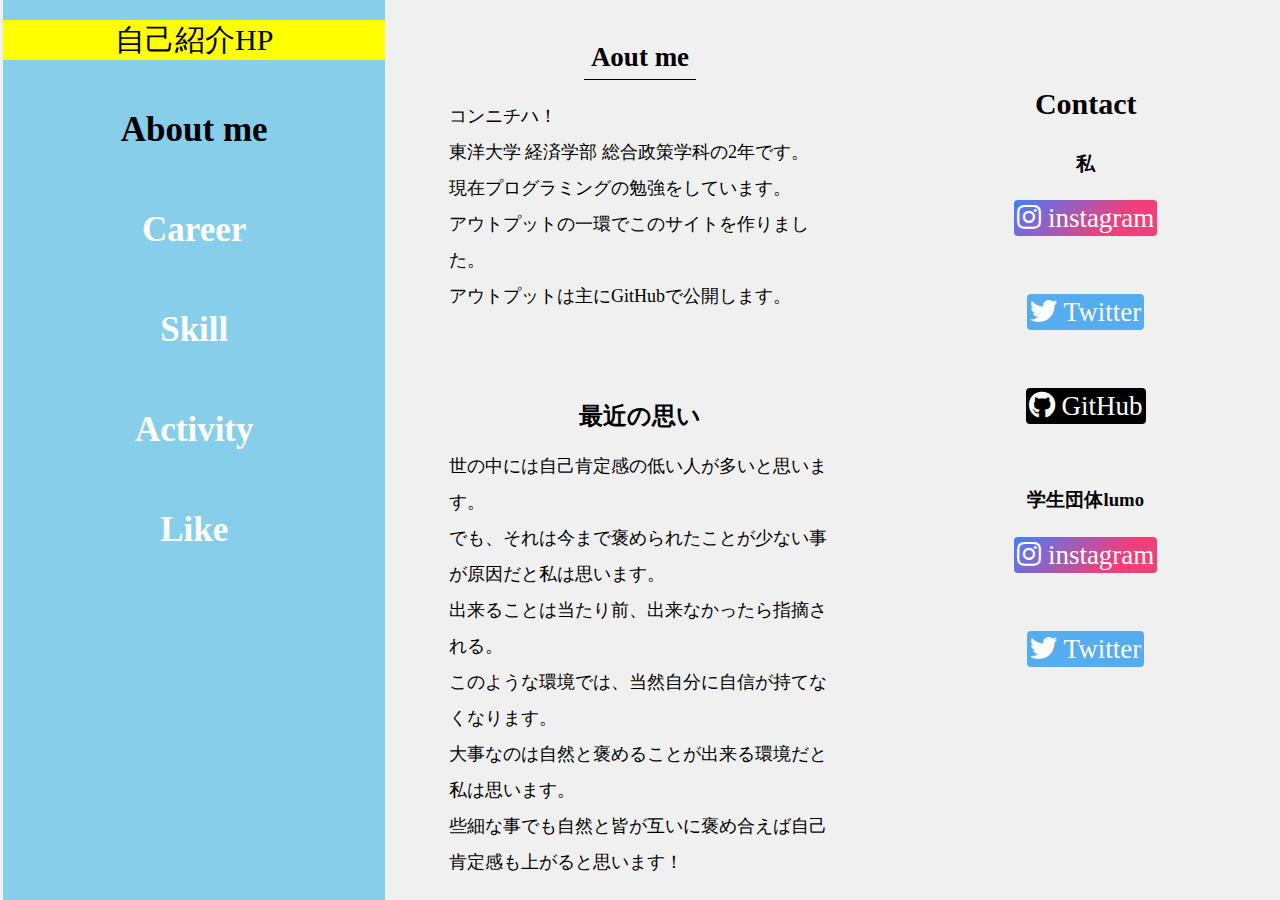
<file: index.html>
<!DOCTYPE html>
<html lang="ja">

<head>
    <meta charset="UTF-8">
    <meta name="viewport" content="width=device-width, initial-scale=1.0">
    <meta http-equiv="X-UA-Compatible" content="ie=edge">
    <title>Document</title>
    <link rel="stylesheet" href="css/main.css">
    <link rel="stylesheet" href="https://use.fontawesome.com/releases/v5.6.3/css/all.css">
</head>

<body>
    <header>
        <div id="js-toggleMenu" class="ham">
            <span></span>
            <span></span>
            <span></span>
        </div>
        <h1>自己紹介HP</h1>
    </header>

    <div class="about">

        <div class="spMenu">
            <ul class="spMenu-container">
                <li><a class="menu1" href="index.html"> About me</a></li>
                <li><a class="menu2" href="career.html"> Career</a></li>
                <li><a class="menu3" href="skill.html">Skill</a></li>
                <li><a class="menu4" href="activity.html">Activity</a></li>
                <li><a class="menu5" href="like.html">Like</a></li>
                <li><a class="menu6" href="contact.html">Contact</a></li>
            </ul>
        </div>

        <section>


            <div class="menu">
                <h1>自己紹介HP</h1>
                <ul>
                    <li><a class="menu1" href="index.html"> About me</a></li>
                    <li><a class="menu2" href="career.html"> Career</a></li>
                    <li><a class="menu3" href="skill.html">Skill</a></li>
                    <li><a class="menu4" href="activity.html">Activity</a></li>
                    <li><a class="menu5" href="like.html">Like</a></li>
                </ul>
            </div>

            <div class="content">
                <h1>Aout me</h1>
                <P>コンニチハ！
                    <br>東洋大学 経済学部 総合政策学科の2年です。
                    <br> 現在プログラミングの勉強をしています。
                    <br> アウトプットの一環でこのサイトを作りました。
                    <br>アウトプットは主にGitHubで公開します。
                </P>

                <h2>最近の思い</h2>
                <p>世の中には自己肯定感の低い人が多いと思います。
                    <br>でも、それは今まで褒められたことが少ない事が原因だと私は思います。
                    <br>出来ることは当たり前、出来なかったら指摘される。
                    <br>このような環境では、当然自分に自信が持てなくなります。
                    <br>大事なのは自然と褒めることが出来る環境だと私は思います。
                    <br>些細な事でも自然と皆が互いに褒め合えば自己肯定感も上がると思います！
                </p>

                <!-- <div class="content-sns">
                    <h2>Contact</h2>
                    <h3>私</h3>
                    <div id="social-icon">
                        <ul>
                            <li>
                                <a href="https://www.instagram.com/hiromitsu_kurokawa" class="btn instagram">
                                    <i class="fab fa-instagram"></i>
                                    instagram
                                </a>
                            </li>
                            <li>
                                <a href="https://twitter.com/hiromitsu_10" class="btn twitter">
                                    <i class="fab fa-twitter"></i>
                                    Twitter
                                </a>
                            </li>
                            <li>
                                <a href="https://github.com/hiromitsu-10" class="btn github">
                                    <i class="fab fa-github"></i>
                                    GitHub
                                </a>
                            </li>
                        </ul>
                    </div>
                    <h3>学生団体lumo</h3>
                    <ul>
                        <li>
                            <a href="https://www.instagram.com/lumogakudan77" class="btn instagram">
                                <i class="fab fa-instagram"></i>
                                instagram
                            </a>
                        </li>
                        <li>
                            <a href="https://twitter.com/lumo32727045" class="btn twitter">
                                <i class="fab fa-twitter"></i>
                                Twitter
                            </a>
                        </li>
                    </ul>
                </div> -->

            </div>

            <div class="sns">
                <h2>Contact</h2>
                <h3>私</h3>
                <div id="social-icon">
                    <ul>
                        <li>
                            <a href="https://www.instagram.com/hiromitsu_kurokawa" class="btn instagram">
                                <i class="fab fa-instagram"></i>
                                instagram
                            </a>
                        </li>
                        <li>
                            <a href="https://twitter.com/hiromitsu_10" class="btn twitter">
                                <i class="fab fa-twitter"></i>
                                Twitter
                            </a>
                        </li>
                        <li>
                            <a href="https://github.com/hiromitsu-10" class="btn github">
                                <i class="fab fa-github"></i>
                                GitHub
                            </a>
                        </li>
                    </ul>
                </div>
                <h3>学生団体lumo</h3>
                <ul>
                    <li>
                        <a href="https://www.instagram.com/lumogakudan77" class="btn instagram">
                            <i class="fab fa-instagram"></i>
                            instagram
                        </a>
                    </li>
                    <li>
                        <a href="https://twitter.com/lumo32727045" class="btn twitter">
                            <i class="fab fa-twitter"></i>
                            Twitter
                        </a>
                    </li>
                </ul>
            </div>

        </section>

    </div>
    <script src="main.js"></script>
</body>

</html>
</file>
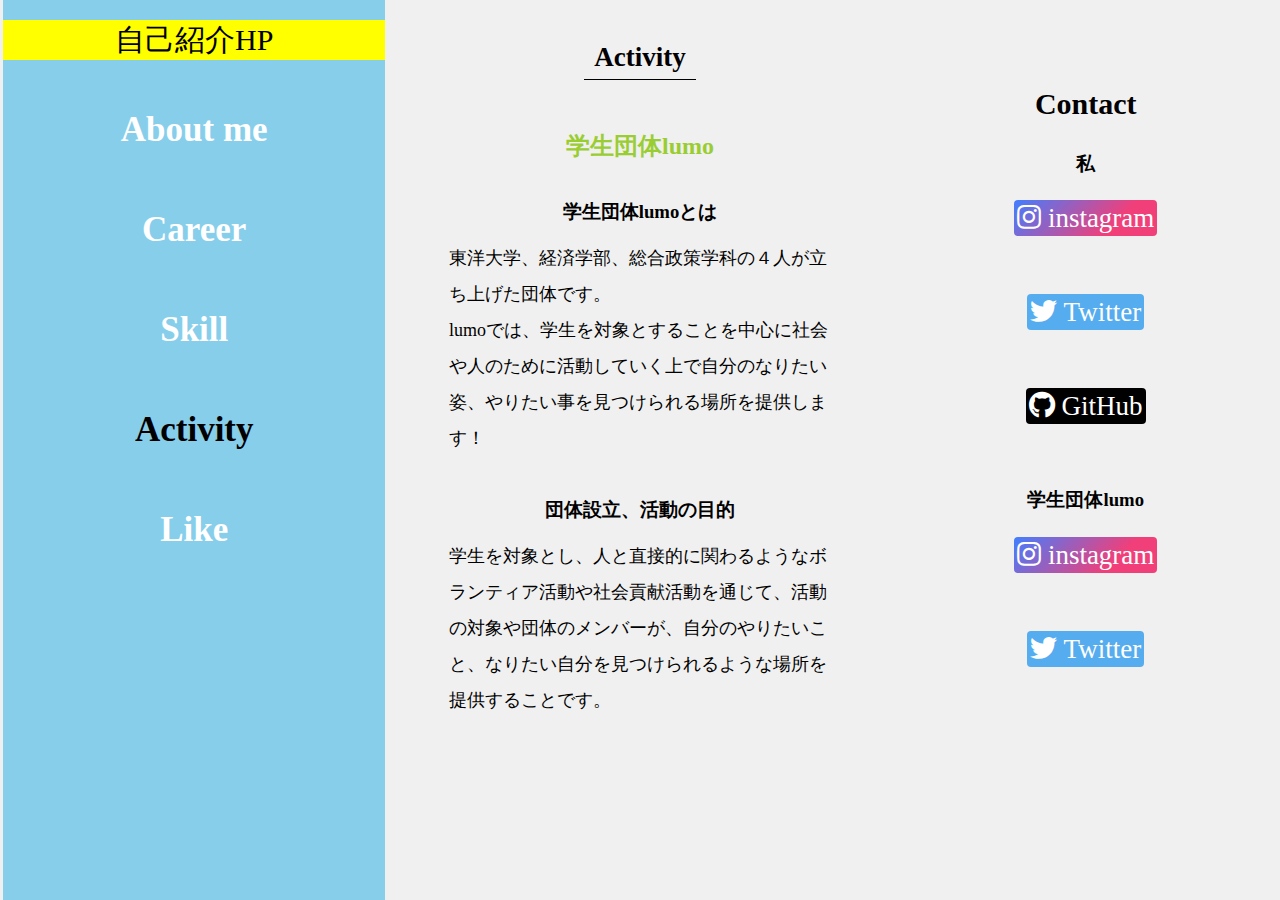
<file: activity.html>
<!DOCTYPE html>
<html lang="ja">

<head>
    <meta charset="UTF-8">
    <meta name="viewport" content="width=device-width, initial-scale=1.0">
    <meta http-equiv="X-UA-Compatible" content="ie=edge">
    <title>Document</title>
    <link rel="stylesheet" href="css/main.css">
    <link rel="stylesheet" href="https://use.fontawesome.com/releases/v5.6.3/css/all.css">
</head>

<body>
    <header>
        <div id="js-toggleMenu" class="ham">
            <span></span>
            <span></span>
            <span></span>
        </div>
        <h1>自己紹介HP</h1>
    </header>

    <div class="activity">

        <div class="spMenu">
            <ul class="spMenu-container">
                <li><a class="menu1" href="index.html"> About me</a></li>
                <li><a class="menu2" href="career.html"> Career</a></li>
                <li><a class="menu3" href="skill.html">Skill</a></li>
                <li><a class="menu4" href="activity.html">Activity</a></li>
                <li><a class="menu5" href="like.html">Like</a></li>
                <li><a class="menu6" href="contact.html">Contact</a></li>
            </ul>
        </div>

        <section>

            <div class="menu">
                <h1>自己紹介HP</h1>
                <ul>
                    <li><a class="menu1" href="index.html"> About me</a></li>
                    <li><a class="menu2" href="career.html"> Career</a></li>
                    <li><a class="menu3" href="skill.html">Skill</a></li>
                    <li><a class="menu4" href="activity.html">Activity</a></li>
                    <li><a class="menu5" href="like.html">Like</a></li>
                </ul>
            </div>

            <div class="content">
                <h1>Activity</h1>
                <h2>学生団体lumo</h2>
                <h3>学生団体lumoとは</h3>
                <p>東洋大学、経済学部、総合政策学科の４人が立ち上げた団体です。
                    <br>
                    lumoでは、学生を対象とすることを中心に社会や人のために活動していく上で自分のなりたい姿、やりたい事を見つけられる場所を提供します！
                </p>
                <h3>団体設立、活動の目的</h3>
                <p>学生を対象とし、人と直接的に関わるようなボランティア活動や社会貢献活動を通じて、活動の対象や団体のメンバーが、自分のやりたいこと、なりたい自分を見つけられるような場所を提供することです。
                </p>
            </div>
            <div class="sns">
                <h2>Contact</h2>
                <h3>私</h3>
                <div id="social-icon">
                    <ul>
                        <li>
                            <a href="https://www.instagram.com/hiromitsu_kurokawa" class="btn instagram">
                                <i class="fab fa-instagram"></i>
                                instagram
                            </a>
                        </li>
                        <li>
                            <a href="https://twitter.com/hiromitsu_10" class="btn twitter">
                                <i class="fab fa-twitter"></i>
                                Twitter
                            </a>
                        </li>
                        <li>
                            <a href="https://github.com/hiromitsu-10" class="btn github">
                                <i class="fab fa-github"></i>
                                GitHub
                            </a>
                        </li>
                    </ul>
                </div>
                <h3>学生団体lumo</h3>
                <ul>
                    <li>
                        <a href="https://www.instagram.com/lumogakudan77" class="btn instagram">
                            <i class="fab fa-instagram"></i>
                            instagram
                        </a>
                    </li>
                    <li>
                        <a href="https://twitter.com/lumo32727045" class="btn twitter">
                            <i class="fab fa-twitter"></i>
                            Twitter
                        </a>
                    </li>
                </ul>
            </div>

        </section>

    </div>
    <script src="main.js"></script>
</body>

</html>
</file>
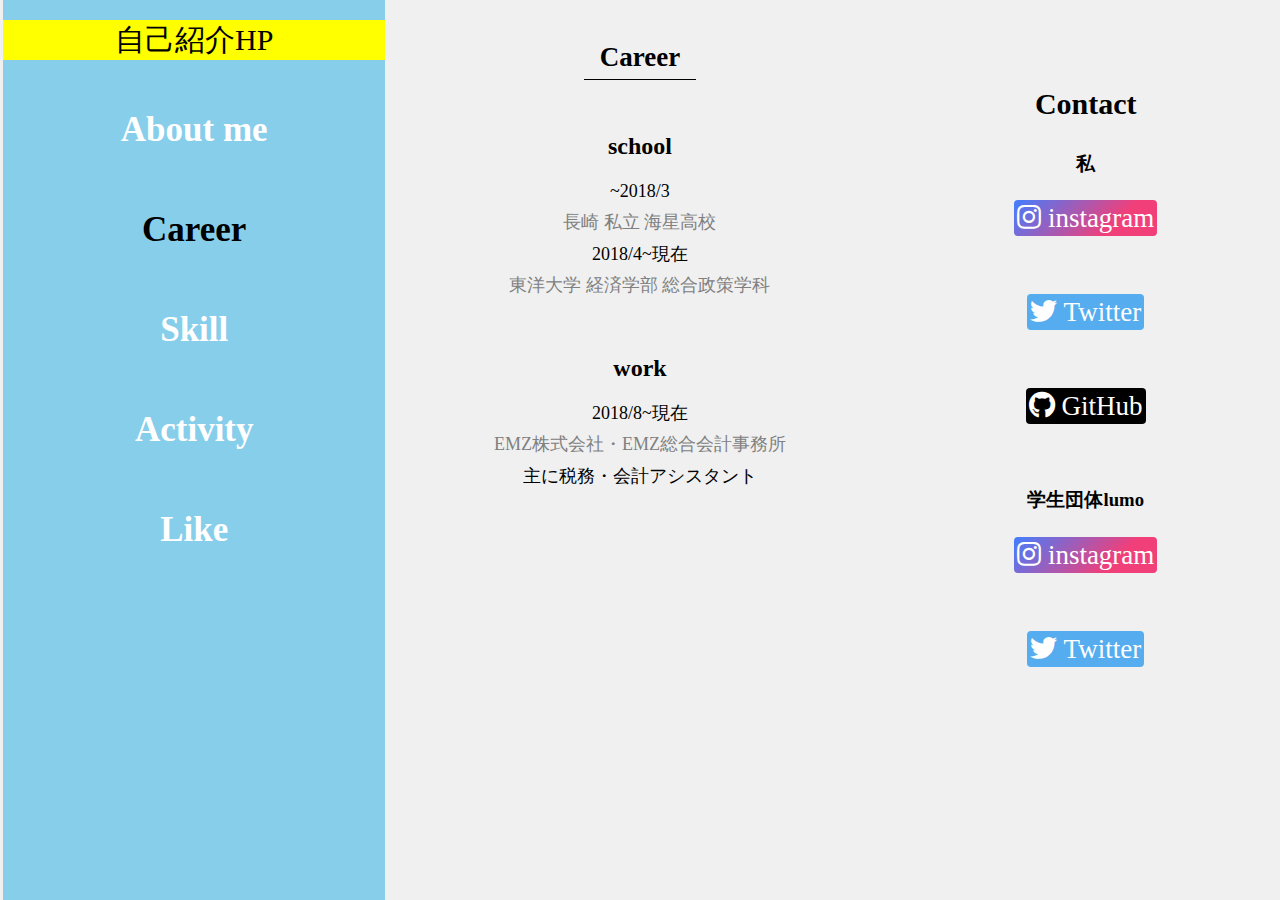
<file: career.html>
<!DOCTYPE html>
<html lang="ja">

<head>
    <meta charset="UTF-8">
    <meta name="viewport" content="width=device-width, initial-scale=1.0">
    <meta http-equiv="X-UA-Compatible" content="ie=edge">
    <title>Document</title>
    <link rel="stylesheet" href="css/main.css">
    <link rel="stylesheet" href="https://use.fontawesome.com/releases/v5.6.3/css/all.css">
</head>

<body>
    <header>
        <div id="js-toggleMenu" class="ham">
            <span></span>
            <span></span>
            <span></span>
        </div>
        <h1>自己紹介HP</h1>
    </header>

    <div class="career">

        <div class="spMenu">
            <ul class="spMenu-container">
                <li><a class="menu1" href="index.html"> About me</a></li>
                <li><a class="menu2" href="career.html"> Career</a></li>
                <li><a class="menu3" href="skill.html">Skill</a></li>
                <li><a class="menu4" href="activity.html">Activity</a></li>
                <li><a class="menu5" href="like.html">Like</a></li>
                <li><a class="menu6" href="contact.html">Contact</a></li>
            </ul>
        </div>

        <section>
            <div class="menu">
                <h1>自己紹介HP</h1>
                <ul>
                    <li><a class="menu1" href="index.html"> About me</a></li>
                    <li><a class="menu2" href="career.html"> Career</a></li>
                    <li><a class="menu3" href="skill.html">Skill</a></li>
                    <li><a class="menu4" href="activity.html">Activity</a></li>
                    <li><a class="menu5" href="like.html">Like</a></li>
                </ul>
            </div>

            <div class="content">
                <h1>Career</h1>
                <h2>school</h2>

                <p>~2018/3</p>
                <a href="http://www.kaisei-ngs.ed.jp/">長崎 私立 海星高校</a>


                <p>2018/4~現在</p>
                <a href="http://www.toyo.ac.jp/nyushi/undergraduate/eco/dpol/">東洋大学 経済学部 総合政策学科</a>


                <h2>work</h2>

                <p>2018/8~現在</p>
                <a href="https://emzgroup.com/">EMZ株式会社・EMZ総合会計事務所</a>
                <p>主に税務・会計アシスタント</p>

            </div>

            <div class="sns">
                <h2>Contact</h2>
                <h3>私</h3>
                <div id="social-icon">
                    <ul>
                        <li>
                            <a href="https://www.instagram.com/hiromitsu_kurokawa" class="btn instagram">
                                <i class="fab fa-instagram"></i>
                                instagram
                            </a>
                        </li>
                        <li>
                            <a href="https://twitter.com/hiromitsu_10" class="btn twitter">
                                <i class="fab fa-twitter"></i>
                                Twitter
                            </a>
                        </li>
                        <li>
                            <a href="https://github.com/hiromitsu-10" class="btn github">
                                <i class="fab fa-github"></i>
                                GitHub
                            </a>
                        </li>
                    </ul>
                </div>
                <h3>学生団体lumo</h3>
                <ul>
                    <li>
                        <a href="https://www.instagram.com/lumogakudan77" class="btn instagram">
                            <i class="fab fa-instagram"></i>
                            instagram
                        </a>
                    </li>
                    <li>
                        <a href="https://twitter.com/lumo32727045" class="btn twitter">
                            <i class="fab fa-twitter"></i>
                            Twitter
                        </a>
                    </li>
                </ul>
            </div>

        </section>

    </div>
    <script src="main.js"></script>
</body>

</html>
</file>
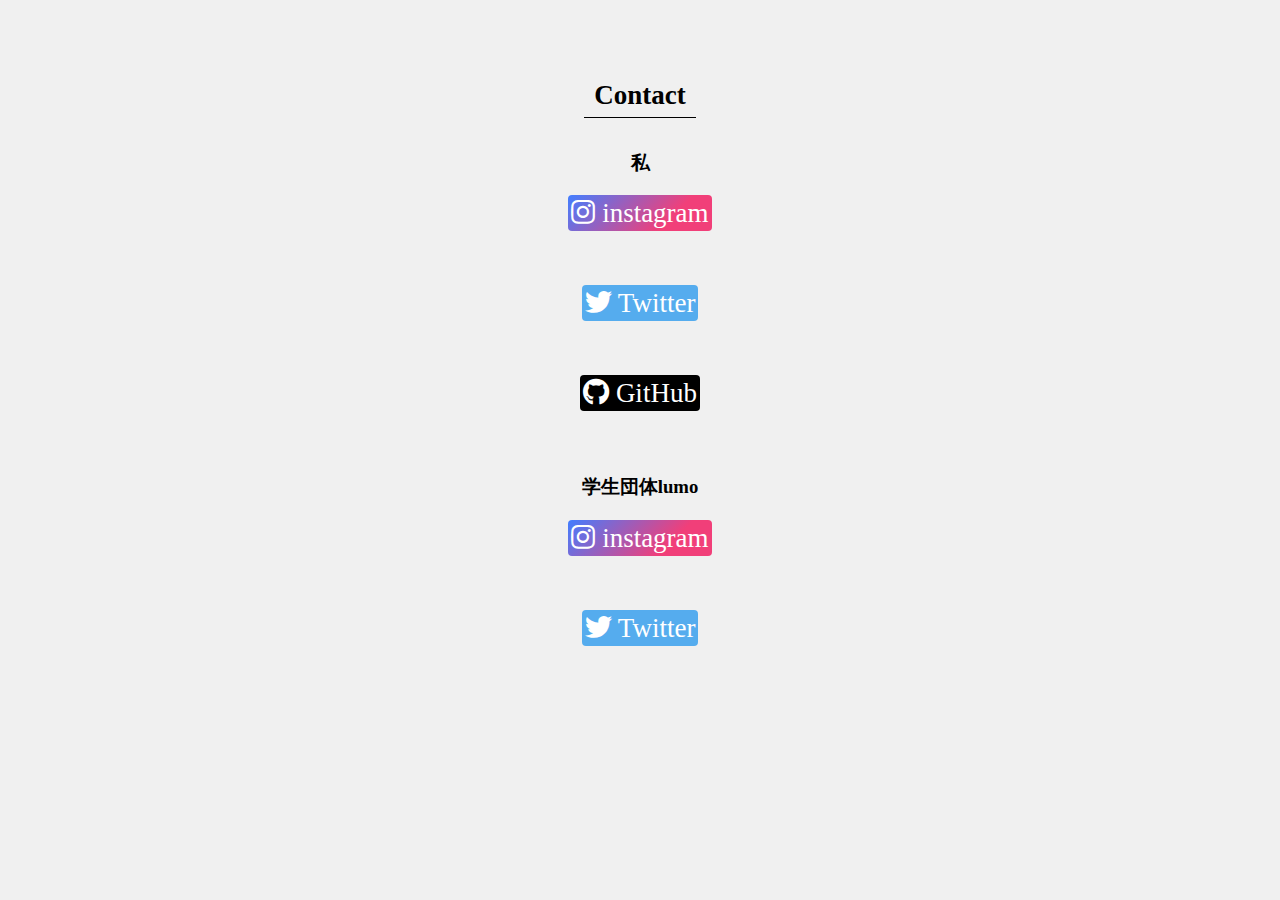
<file: contact.html>
<!DOCTYPE html>
<html lang="ja">

<head>
    <meta charset="UTF-8">
    <meta name="viewport" content="width=device-width, initial-scale=1.0">
    <meta http-equiv="X-UA-Compatible" content="ie=edge">
    <title>Document</title>
    <link rel="stylesheet" href="css/main.css">
    <link rel="stylesheet" href="https://use.fontawesome.com/releases/v5.6.3/css/all.css">
</head>

<body>
    <header>
        <div id="js-toggleMenu" class="ham">
            <span></span>
            <span></span>
            <span></span>
        </div>
        <h1>自己紹介HP</h1>
    </header>

    <div class="contact">

        <div class="spMenu">
            <ul class="spMenu-container">
                <li><a class="menu1" href="index.html"> About me</a></li>
                <li><a class="menu2" href="career.html"> Career</a></li>
                <li><a class="menu3" href="skill.html">Skill</a></li>
                <li><a class="menu4" href="activity.html">Activity</a></li>
                <li><a class="menu5" href="like.html">Like</a></li>
                <li><a class="menu6" href="contact.html">Contact</a></li>
            </ul>
        </div>

        <section>


            <!-- <div class="menu">
                <h1>自己紹介HP</h1>
                <ul>
                    <li><a class="menu1" href="about.html"> About me</a></li>
                    <li><a class="menu2" href="career.html"> Career</a></li>
                    <li><a class="menu3" href="skill.html">Skill</a></li>
                    <li><a class="menu4" href="activity.html">Activity</a></li>
                    <li><a class="menu5" href="like.html">Like</a></li>
                </ul>
            </div> -->

            <div class="content">
                <h1>Contact</h1>
                <h3>私</h3>
                <div class="me">
                    <ul>
                        <div id="social-icon">
                            <li>
                        </div>
                        <a href="https://www.instagram.com/hiromitsu_kurokawa" class="btn instagram">
                            <i class="fab fa-instagram"></i>
                            instagram
                        </a>
                        </li>
                        <li>
                            <a href="https://twitter.com/hiromitsu_10" class="btn twitter">
                                <i class="fab fa-twitter"></i>
                                Twitter
                            </a>
                        </li>
                        <li>
                            <a href="https://github.com/hiromitsu-10" class="btn github">
                                <i class="fab fa-github"></i>
                                GitHub
                            </a>
                        </li>
                    </ul>
                </div>

                <div class="lumo">
                    <h3>学生団体lumo</h3>
                    <ul>
                        <li>
                            <a href="https://www.instagram.com/lumogakudan77" class="btn instagram">
                                <i class="fab fa-instagram"></i>
                                instagram
                            </a>
                        </li>
                        <li>
                            <a href="https://twitter.com/lumo32727045" class="btn twitter">
                                <i class="fab fa-twitter"></i>
                                Twitter
                            </a>
                        </li>
                    </ul>
                </div>
            </div>
        </section>

    </div>
    <script src="main.js"></script>
</body>

</html>
</file>
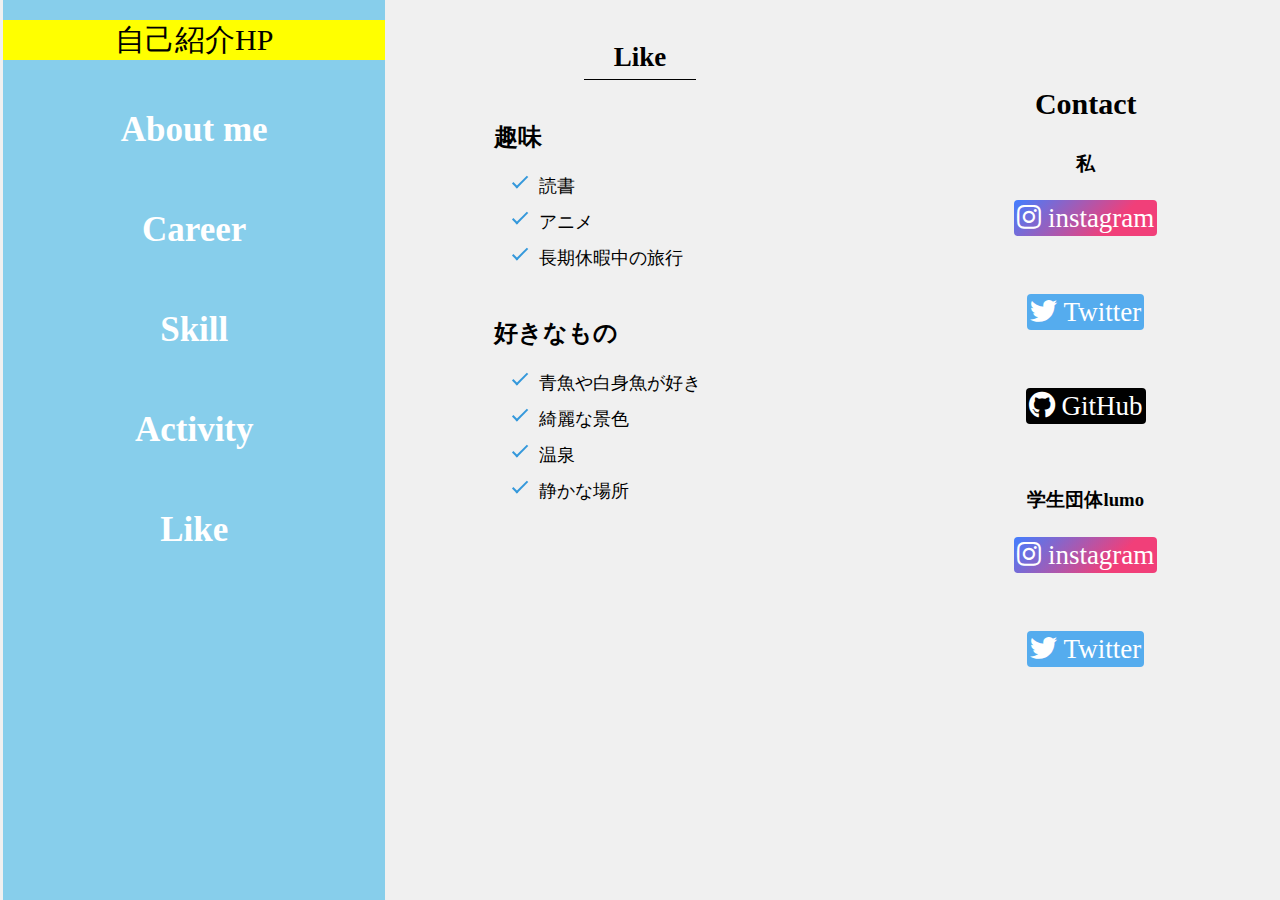
<file: like.html>
<!DOCTYPE html>
<html lang="ja">

<head>
    <meta charset="UTF-8">
    <meta name="viewport" content="width=device-width, initial-scale=1.0">
    <meta http-equiv="X-UA-Compatible" content="ie=edge">
    <title>Document</title>
    <link rel="stylesheet" href="css/main.css">
    <link rel="stylesheet" href="https://use.fontawesome.com/releases/v5.6.3/css/all.css">
</head>

<body>
    <header>
        <div id="js-toggleMenu" class="ham">
            <span></span>
            <span></span>
            <span></span>
        </div>
        <h1>自己紹介HP</h1>
    </header>

    <div class="like">

        <div class="spMenu">
            <ul class="spMenu-container">
                <li><a class="menu1" href="index.html"> About me</a></li>
                <li><a class="menu2" href="career.html"> Career</a></li>
                <li><a class="menu3" href="skill.html">Skill</a></li>
                <li><a class="menu4" href="activity.html">Activity</a></li>
                <li><a class="menu5" href="like.html">Like</a></li>
                <li><a class="menu6" href="contact.html">Contact</a></li>
            </ul>
        </div>

        <section>

            <div class="menu">
                <h1>自己紹介HP</h1>
                <ul>
                    <li><a class="menu1" href="index.html"> About me</a></li>
                    <li><a class="menu2" href="career.html"> Career</a></li>
                    <li><a class="menu3" href="skill.html">Skill</a></li>
                    <li><a class="menu4" href="activity.html">Activity</a></li>
                    <li><a class="menu5" href="like.html">Like</a></li>
                </ul>
            </div>

            <div class="content">
                <h1>Like</h1>
                <h2>趣味</h2>
                <ul>
                    <li>読書</li>
                    <li>アニメ</li>
                    <li>長期休暇中の旅行</li>
                </ul>
                <h2>好きなもの</h2>
                <ul>
                    <li>青魚や白身魚が好き</li>
                    <li>綺麗な景色</li>
                    <li>温泉</li>
                    <li>静かな場所</li>
                </ul>
            </div>

            <div class="sns">
                <h2>Contact</h2>
                <h3>私</h3>
                <div id="social-icon">
                    <ul>
                        <li>
                            <a href="https://www.instagram.com/hiromitsu_kurokawa" class="btn instagram">
                                <i class="fab fa-instagram"></i>
                                instagram
                            </a>
                        </li>
                        <li>
                            <a href="https://twitter.com/hiromitsu_10" class="btn twitter">
                                <i class="fab fa-twitter"></i>
                                Twitter
                            </a>
                        </li>
                        <li>
                            <a href="https://github.com/hiromitsu-10" class="btn github">
                                <i class="fab fa-github"></i>
                                GitHub
                            </a>
                        </li>
                    </ul>
                </div>
                <h3>学生団体lumo</h3>
                <ul>
                    <li>
                        <a href="https://www.instagram.com/lumogakudan77" class="btn instagram">
                            <i class="fab fa-instagram"></i>
                            instagram
                        </a>
                    </li>
                    <li>
                        <a href="https://twitter.com/lumo32727045" class="btn twitter">
                            <i class="fab fa-twitter"></i>
                            Twitter
                        </a>
                    </li>
                </ul>
            </div>

        </section>

    </div>
    <script src="main.js"></script>
</body>

</html>
</file>
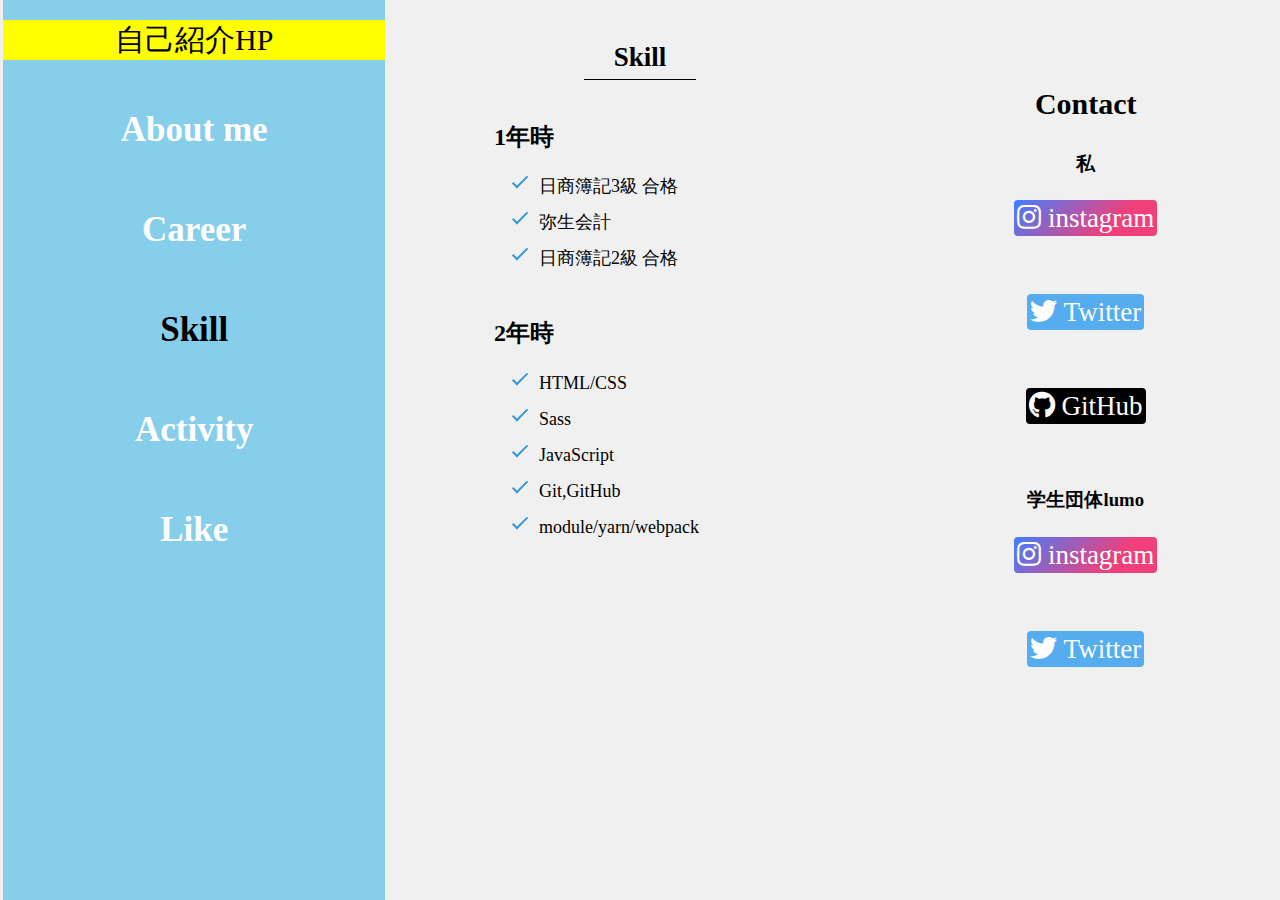
<file: skill.html>
<!DOCTYPE html>
<html lang="ja">

<head>
    <meta charset="UTF-8">
    <meta name="viewport" content="width=device-width, initial-scale=1.0">
    <meta http-equiv="X-UA-Compatible" content="ie=edge">
    <title>Document</title>
    <link rel="stylesheet" href="css/main.css">
    <link rel="stylesheet" href="https://use.fontawesome.com/releases/v5.6.3/css/all.css">
</head>

<body>
    <header>
        <div id="js-toggleMenu" class="ham">
            <span></span>
            <span></span>
            <span></span>
        </div>
        <h1>自己紹介HP</h1>
    </header>

    <div class="skill">

        <div class="spMenu">
            <ul class="spMenu-container">
                <li><a class="menu1" href="index.html"> About me</a></li>
                <li><a class="menu2" href="career.html"> Career</a></li>
                <li><a class="menu3" href="skill.html">Skill</a></li>
                <li><a class="menu4" href="activity.html">Activity</a></li>
                <li><a class="menu5" href="like.html">Like</a></li>
                <li><a class="menu6" href="contact.html">Contact</a></li>
            </ul>
        </div>

        <section>

            <div class="menu">
                <h1>自己紹介HP</h1>
                <ul>
                    <li><a class="menu1" href="index.html"> About me</a></li>
                    <li><a class="menu2" href="career.html"> Career</a></li>
                    <li><a class="menu3" href="skill.html">Skill</a></li>
                    <li><a class="menu4" href="activity.html">Activity</a></li>
                    <li><a class="menu5" href="like.html">Like</a></li>
                </ul>
            </div>

            <div class="content">
                <h1>Skill</h1>
                <h2>1年時</h2>
                <ul>
                    <li>日商簿記3級 合格</li>
                    <li>弥生会計</li>
                    <li>日商簿記2級 合格</li>
                </ul>

                <h2>2年時</h2>
                <ul>
                    <li>HTML/CSS</li>
                    <li>Sass</li>
                    <li>JavaScript</li>
                    <li>Git,GitHub</li>
                    <li>module/yarn/webpack</li>
                </ul>

            </div>

            <div class="sns">
                <h2>Contact</h2>
                <h3>私</h3>
                <div id="social-icon">
                    <ul>
                        <li>
                            <a href="https://www.instagram.com/hiromitsu_kurokawa" class="btn instagram">
                                <i class="fab fa-instagram"></i>
                                instagram
                            </a>
                        </li>
                        <li>
                            <a href="https://twitter.com/hiromitsu_10" class="btn twitter">
                                <i class="fab fa-twitter"></i>
                                Twitter
                            </a>
                        </li>
                        <li>
                            <a href="https://github.com/hiromitsu-10" class="btn github">
                                <i class="fab fa-github"></i>
                                GitHub
                            </a>
                        </li>
                    </ul>
                </div>
                <h3>学生団体lumo</h3>
                <ul>
                    <li>
                        <a href="https://www.instagram.com/lumogakudan77" class="btn instagram">
                            <i class="fab fa-instagram"></i>
                            instagram
                        </a>
                    </li>
                    <li>
                        <a href="https://twitter.com/lumo32727045" class="btn twitter">
                            <i class="fab fa-twitter"></i>
                            Twitter
                        </a>
                    </li>
                </ul>
            </div>

        </section>

    </div>
    <script src="main.js"></script>
</body>

</html>
</file>
<file: css/main.css>
html, body, div, span, applet, object, iframe, h4, p, blockquote, pre, a, abbr, acronym, address, big, cite, code, del, dfn, em, img, ins, kbd, q, s, samp, small, strike, strong, sub, sup, tt, var, b, u, i, center, dl, dt, dd, ol, ul, li, fieldset, form, label, legend, table, caption, tbody, tfoot, thead, tr, th, td, article, aside, canvas, details, embed, figure, figcaption, footer, header, hgroup, menu, nav, output, ruby, section, summary, time, mark, audio, video {
  margin: 0;
  padding: 0;
  border: 0;
  font-size: 100%;
  font: inherit;
  vertical-align: baseline;
}

article, aside, details, figcaption, figure, footer, header, hgroup, menu, nav, section {
  display: block;
}

body {
  line-height: 1;
}

ol, ul {
  list-style: none;
}

blockquote, q {
  quotes: none;
}

blockquote:before, blockquote:after {
  content: '';
  content: none;
}

q:before, q:after {
  content: '';
  content: none;
}

table {
  border-collapse: collapse;
  border-spacing: 0;
}

.spMenu {
  transform: translateX(-110%);
  transition: .5s;
  position: relative;
  z-index: 100;
}
.spMenu .spMenu-container {
  position: absolute;
  background-color: white;
  opacity: 0.9;
  width: 100%;
  text-align: center;
}
.spMenu .spMenu-container ul {
  list-style: none;
}
.spMenu .spMenu-container li {
  font-size: 4vh;
  line-height: 10vh;
  text-decoration: none;
  list-style: none;
}

.spMenu.active {
  transform: translateX(0);
}

body {
  width: 99.5%;
  margin: 0 auto;
  background-color: #f0f0f0;
}
body section {
  display: flex;
  justify-content: space-between;
}
body .menu {
  width: 30%;
  min-height: 100vh;
  background-color: skyblue;
}
@media screen and (max-width: 600px) {
  body .menu {
    display: none;
  }
}
body .menu h1 {
  font-size: 30px;
  font-weight: normal;
  padding: 5px;
  text-align: center;
  background-color: yellow;
}
body .menu ul {
  list-style: none;
  text-align: center;
}
body .menu a {
  text-decoration: none;
  font-size: 35px;
  line-height: 100px;
  font-weight: bold;
  color: white;
}
body .menu a:hover {
  color: black;
  transition: 0.3s;
}
body .content {
  width: 30%;
  padding-top: 2%;
}
@media screen and (max-width: 600px) {
  body .content {
    width: 81%;
    margin: 0 auto;
  }
}
body .content h1 {
  text-align: center;
  font-size: 3vh;
}
body .content h1:after {
  display: block;
  content: "";
  width: 7rem;
  border-bottom: 1px solid black;
  margin: 0.5rem auto;
}
body .content p {
  font-size: 2vh;
  line-height: 3.5vh;
}
body .content a {
  font-size: 2vh;
  line-height: 3.5vh;
  padding-left: 7vw;
}
body .sns {
  padding-top: 5%;
  width: 30%;
  text-align: center;
  background-color: #f0f0f0;
}
@media screen and (max-width: 600px) {
  body .sns {
    display: none;
  }
}
body .sns h2 {
  font-size: 30px;
  margin-bottom: 0;
}
body .sns h3 {
  margin-top: 4vh;
  margin-bottom: 0;
}
body .sns ul {
  list-style: none;
  line-height: 10vh;
}
body .sns ul .instagram {
  background: linear-gradient(135deg, #427eff 0%, #f13f79 70%) no-repeat;
}
body .sns ul .twitter {
  background-color: #55acee;
}
body .sns ul .github {
  background-color: black;
}
body .sns ul .wantedly {
  background-color: blue;
}
body .sns ul .btn {
  border-radius: 4px;
  color: white;
  padding: 3px;
}
body .sns ul .btn :hover {
  opacity: 0.6;
}
body .sns a {
  text-decoration: none;
  font-size: 3vh;
}
body .sns a :hover {
  opacity: 0.6;
}

.content {
  opacity: 1;
  animation: wi-op-anime 3.5s ease 0s 1 alternate;
}

@keyframes wi-op-anime {
  0% {
    opacity: 0;
  }
  100% {
    opacity: 1;
  }
}
header {
  display: none;
}
@media screen and (max-width: 600px) {
  header {
    display: flex;
    justify-content: space-between;
    align-items: center;
    background-color: skyblue;
    font-size: 2vh;
    padding-left: 5%;
    padding-right: 5%;
  }
  header h1 {
    color: white;
  }
  header .ham {
    display: none;
  }
}
@media screen and (max-width: 600px) and (max-width: 600px) {
  header .ham {
    width: 25px;
    height: 14px;
    display: flex;
    flex-direction: column;
    justify-content: space-between;
  }
  header .ham span {
    display: inline-block;
    width: 100%;
    height: 1px;
    background-color: #fff;
  }
}

.about .menu1 {
  color: black;
}
.about .content h2 {
  text-align: center;
  margin-top: 10vh;
}
.about .content p {
  line-height: 4vh;
}

.career .menu2 {
  color: black;
}
.career .content {
  text-align: center;
}
.career .content h2 {
  margin-top: 6vh;
  margin-bottom: 2vh;
}
.career .content p {
  padding: 0;
  font-size: 18px;
  text-align: center;
}
.career .content a {
  padding: 0;
  font-size: 18px;
  text-decoration: none;
  color: gray;
}
.career .content a:hover {
  color: blue;
  transition: 0.3s;
}

.skill .menu3 {
  color: black;
}
.skill .content h2 {
  padding-left: 5vh;
  margin-top: 5vh;
}
.skill .content ul {
  margin-bottom: 5vh;
  padding-left: 10vh;
}
.skill .content ul li {
  font-size: 18px;
  line-height: 4vh;
  position: relative;
}
.skill .content ul li::after {
  display: block;
  content: '';
  position: absolute;
  top: 1vh;
  left: -3vh;
  width: 1.5vh;
  height: 0.5vh;
  border-left: 0.25vh solid #3498db;
  border-bottom: 0.25vh solid #3498db;
  -webkit-transform: rotate(-45deg);
  transform: rotate(-45deg);
}

.activity .menu4 {
  color: black;
}
.activity .content h2 {
  color: yellowgreen;
  text-align: center;
  margin-top: 6vh;
}
.activity .content h3 {
  text-align: center;
  margin-top: 5vh;
}
.activity .content p {
  line-height: 4vh;
}

.like .content h2 {
  padding-left: 5vh;
  margin-top: 5vh;
}
.like .content ul {
  margin-bottom: 5vh;
  padding-left: 10vh;
}
.like .content ul li {
  font-size: 18px;
  line-height: 4vh;
  position: relative;
}
.like .content ul li::after {
  display: block;
  content: '';
  position: absolute;
  top: 1vh;
  left: -3vh;
  width: 1.5vh;
  height: 0.5vh;
  border-left: 0.25vh solid #3498db;
  border-bottom: 0.25vh solid #3498db;
  -webkit-transform: rotate(-45deg);
  transform: rotate(-45deg);
}

.contact .content {
  padding-top: 5%;
  width: 100%;
  text-align: center;
  background-color: #f0f0f0;
}
.contact .content h2 {
  font-size: 30px;
  margin-bottom: 0;
}
.contact .content h3 {
  margin-top: 4vh;
  margin-bottom: 0;
}
.contact .content ul {
  list-style: none;
  line-height: 10vh;
}
.contact .content ul .instagram {
  background: linear-gradient(135deg, #427eff 0%, #f13f79 70%) no-repeat;
}
.contact .content ul .twitter {
  background-color: #55acee;
}
.contact .content ul .github {
  background-color: black;
}
.contact .content ul .wantedly {
  background-color: blue;
}
.contact .content ul .btn {
  border-radius: 4px;
  color: white;
  padding: 3px;
}
.contact .content ul .btn :hover {
  opacity: 0.6;
}
.contact .content a {
  text-decoration: none;
  font-size: 3vh;
}
.contact .content a :hover {
  opacity: 0.6;
}

/*# sourceMappingURL=main.css.map */
</file>
